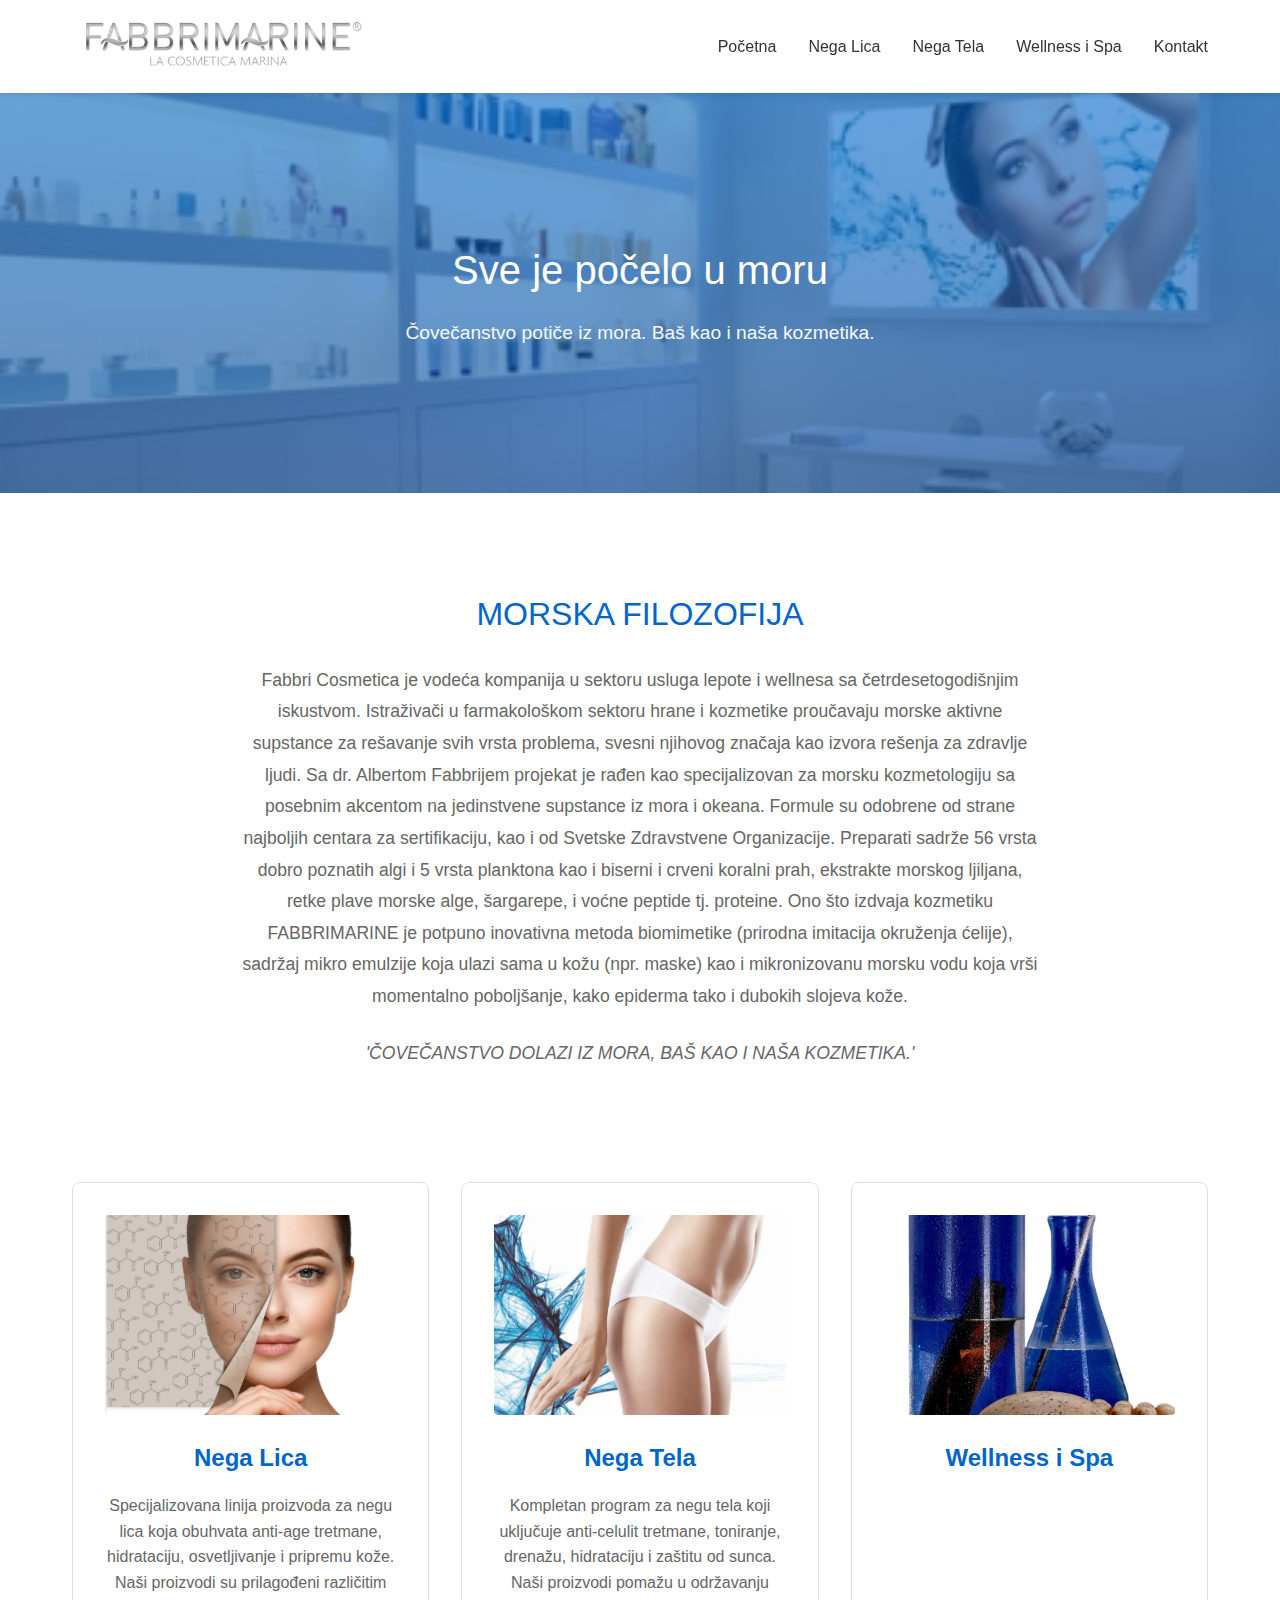
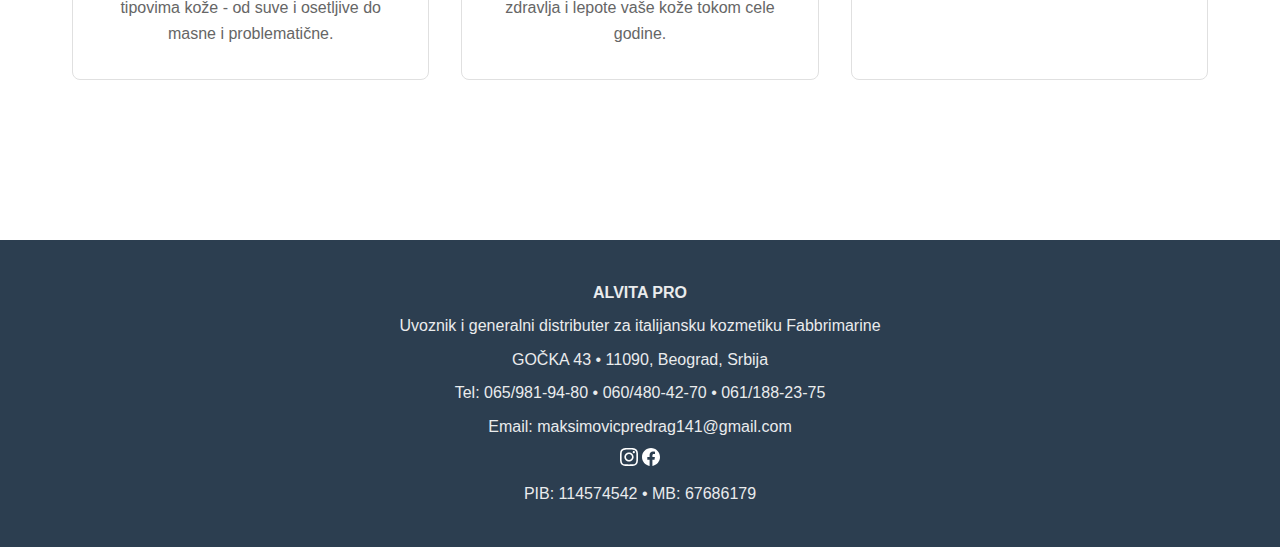
<file: index.html>
<!DOCTYPE html>
<html lang="sr">
<head>
    <meta charset="UTF-8">
    <meta name="viewport" content="width=device-width, initial-scale=1.0">
    <title>Fabbrimarine - Morska Kozmetika</title>
    <link rel="stylesheet" href="css/style.css">
</head>
<body>
    <header>
        <nav>
            <a href="index.html" class="logo"><img src="images/logo.png" alt="Fabbrimarine" style="height: 50px; width: auto;"></a>
            <button class="menu-toggle">☰</button>
            <ul class="nav-links">
                <li><a href="index.html">Početna</a></li>
                <li><a href="face.html">Nega Lica</a></li>
                <li><a href="body.html">Nega Tela</a></li>
                <li><a href="wellness.html">Wellness i Spa</a></li>
                <li><a href="contact.html">Kontakt</a></li>
            </ul>
        </nav>
    </header>

    <section class="hero" style="background-image: linear-gradient(rgba(0, 102, 204, 0.6), rgba(0, 68, 153, 0.6)), url('images/hero-marine.jpg'); background-size: cover; background-position: center;">
        <h1>Sve je počelo u moru</h1>
        <p>Čovečanstvo potiče iz mora. Baš kao i naša kozmetika.</p>
    </section>

    <main>
        <section class="philosophy">
            <h2>MORSKA FILOZOFIJA</h2>
            <p>
                Fabbri Cosmetica je vodeća kompanija u sektoru usluga lepote i wellnesa sa četrdesetogodišnjim iskustvom.
                Istraživači u farmakološkom sektoru hrane i kozmetike proučavaju morske aktivne supstance za rešavanje svih vrsta problema, svesni njihovog značaja kao izvora rešenja za zdravlje ljudi.
                Sa dr. Albertom Fabbrijem projekat je rađen kao specijalizovan za morsku kozmetologiju sa posebnim akcentom na jedinstvene supstance iz mora i okeana. Formule su odobrene od strane najboljih centara za sertifikaciju, kao i od Svetske Zdravstvene Organizacije. Preparati sadrže 56 vrsta dobro poznatih algi i 5 vrsta planktona kao i biserni i crveni koralni prah, ekstrakte morskog ljiljana, retke plave morske alge, šargarepe, i voćne peptide tj. proteine.
                Ono što izdvaja kozmetiku FABBRIMARINE je potpuno inovativna metoda biomimetike (prirodna imitacija okruženja ćelije), sadržaj mikro emulzije koja ulazi sama u kožu (npr. maske) kao i mikronizovanu morsku vodu koja vrši momentalno poboljšanje, kako epiderma tako i dubokih slojeva kože.
            </p>
            <br />
            <p>
                <em>'ČOVEČANSTVO DOLAZI IZ MORA, BAŠ KAO I NAŠA KOZMETIKA.'</em>
            </p>
        </section>

        <section class="categories">
            <a href="face.html" class="category-card">
                <img src="images/face.jpg" alt="Nega lica" style="width: 100%; height: 200px; object-fit: cover; border-radius: 4px; margin-bottom: 1rem;">
                <h3>Nega Lica</h3>
                <p>
                    Specijalizovana linija proizvoda za negu lica koja obuhvata anti-age tretmane, 
                    hidrataciju, osvetljivanje i pripremu kože. Naši proizvodi su prilagođeni različitim 
                    tipovima kože - od suve i osetljive do masne i problematične.
                </p>
            </a>

            <a href="body.html" class="category-card">
                <img src="images/body.jpg" alt="Nega tela" style="width: 100%; height: 200px; object-fit: cover; border-radius: 4px; margin-bottom: 1rem;">
                <h3>Nega Tela</h3>
                <p>
                    Kompletan program za negu tela koji uključuje anti-celulit tretmane, toniranje, 
                    drenažu, hidrataciju i zaštitu od sunca. Naši proizvodi pomažu u održavanju 
                    zdravlja i lepote vaše kože tokom cele godine.
                </p>
            </a>

            <a href="wellness.html" class="category-card">
                <img src="images/wellnes-spa.jpg" alt="Wellness i Spa" style="width: 100%; height: 200px; object-fit: cover; border-radius: 4px; margin-bottom: 1rem;">
                <h3>Wellness i Spa</h3>
            </a>
        </section>
    </main>

    <footer>
        <div class="footer-content">
            <p><strong>ALVITA PRO</strong></p>
            <p>Uvoznik i generalni distributer za italijansku kozmetiku Fabbrimarine</p>
            <p>GOČKA 43 • 11090, Beograd, Srbija</p>
            <p>Tel: 065/981-94-80 • 060/480-42-70 • 061/188-23-75</p>
            <p>Email: maksimovicpredrag141@gmail.com</p>
            <div class="footer-social">
                <a href="https://www.instagram.com/fabbrimarine_rs_bih_mne_mkd/" target="_blank" class="footer-social-link">
                    <svg width="18" height="18" viewBox="0 0 24 24" fill="currentColor">
                        <path d="M12 2.163c3.204 0 3.584.012 4.85.07 3.252.148 4.771 1.691 4.919 4.919.058 1.265.069 1.645.069 4.849 0 3.205-.012 3.584-.069 4.849-.149 3.225-1.664 4.771-4.919 4.919-1.266.058-1.644.07-4.85.07-3.204 0-3.584-.012-4.849-.07-3.26-.149-4.771-1.699-4.919-4.92-.058-1.265-.07-1.644-.07-4.849 0-3.204.013-3.583.07-4.849.149-3.227 1.664-4.771 4.919-4.919 1.266-.057 1.645-.069 4.849-.069zm0-2.163c-3.259 0-3.667.014-4.947.072-4.358.2-6.78 2.618-6.98 6.98-.059 1.281-.073 1.689-.073 4.948 0 3.259.014 3.668.072 4.948.2 4.358 2.618 6.78 6.98 6.98 1.281.058 1.689.072 4.948.072 3.259 0 3.668-.014 4.948-.072 4.354-.2 6.782-2.618 6.979-6.98.059-1.28.073-1.689.073-4.948 0-3.259-.014-3.667-.072-4.947-.196-4.354-2.617-6.78-6.979-6.98-1.281-.059-1.69-.073-4.949-.073zm0 5.838c-3.403 0-6.162 2.759-6.162 6.162s2.759 6.163 6.162 6.163 6.162-2.759 6.162-6.163c0-3.403-2.759-6.162-6.162-6.162zm0 10.162c-2.209 0-4-1.79-4-4 0-2.209 1.791-4 4-4s4 1.791 4 4c0 2.21-1.791 4-4 4zm6.406-11.845c-.796 0-1.441.645-1.441 1.44s.645 1.44 1.441 1.44c.795 0 1.439-.645 1.439-1.44s-.644-1.44-1.439-1.44z"/>
                    </svg>
                </a>
                <a href="https://www.facebook.com/predrag.maksimovic.3956" target="_blank" class="footer-social-link">
                    <svg width="18" height="18" viewBox="0 0 24 24" fill="currentColor">
                        <path d="M24 12.073c0-6.627-5.373-12-12-12s-12 5.373-12 12c0 5.99 4.388 10.954 10.125 11.854v-8.385H7.078v-3.47h3.047V9.43c0-3.007 1.792-4.669 4.533-4.669 1.312 0 2.686.235 2.686.235v2.953H15.83c-1.491 0-1.956.925-1.956 1.874v2.25h3.328l-.532 3.47h-2.796v8.385C19.612 23.027 24 18.062 24 12.073z"/>
                    </svg>
                </a>
            </div>
            <p>PIB: 114574542 • MB: 67686179</p>
        </div>
    </footer>

    <script src="js/main.js"></script>
</body>
</html>
</file>
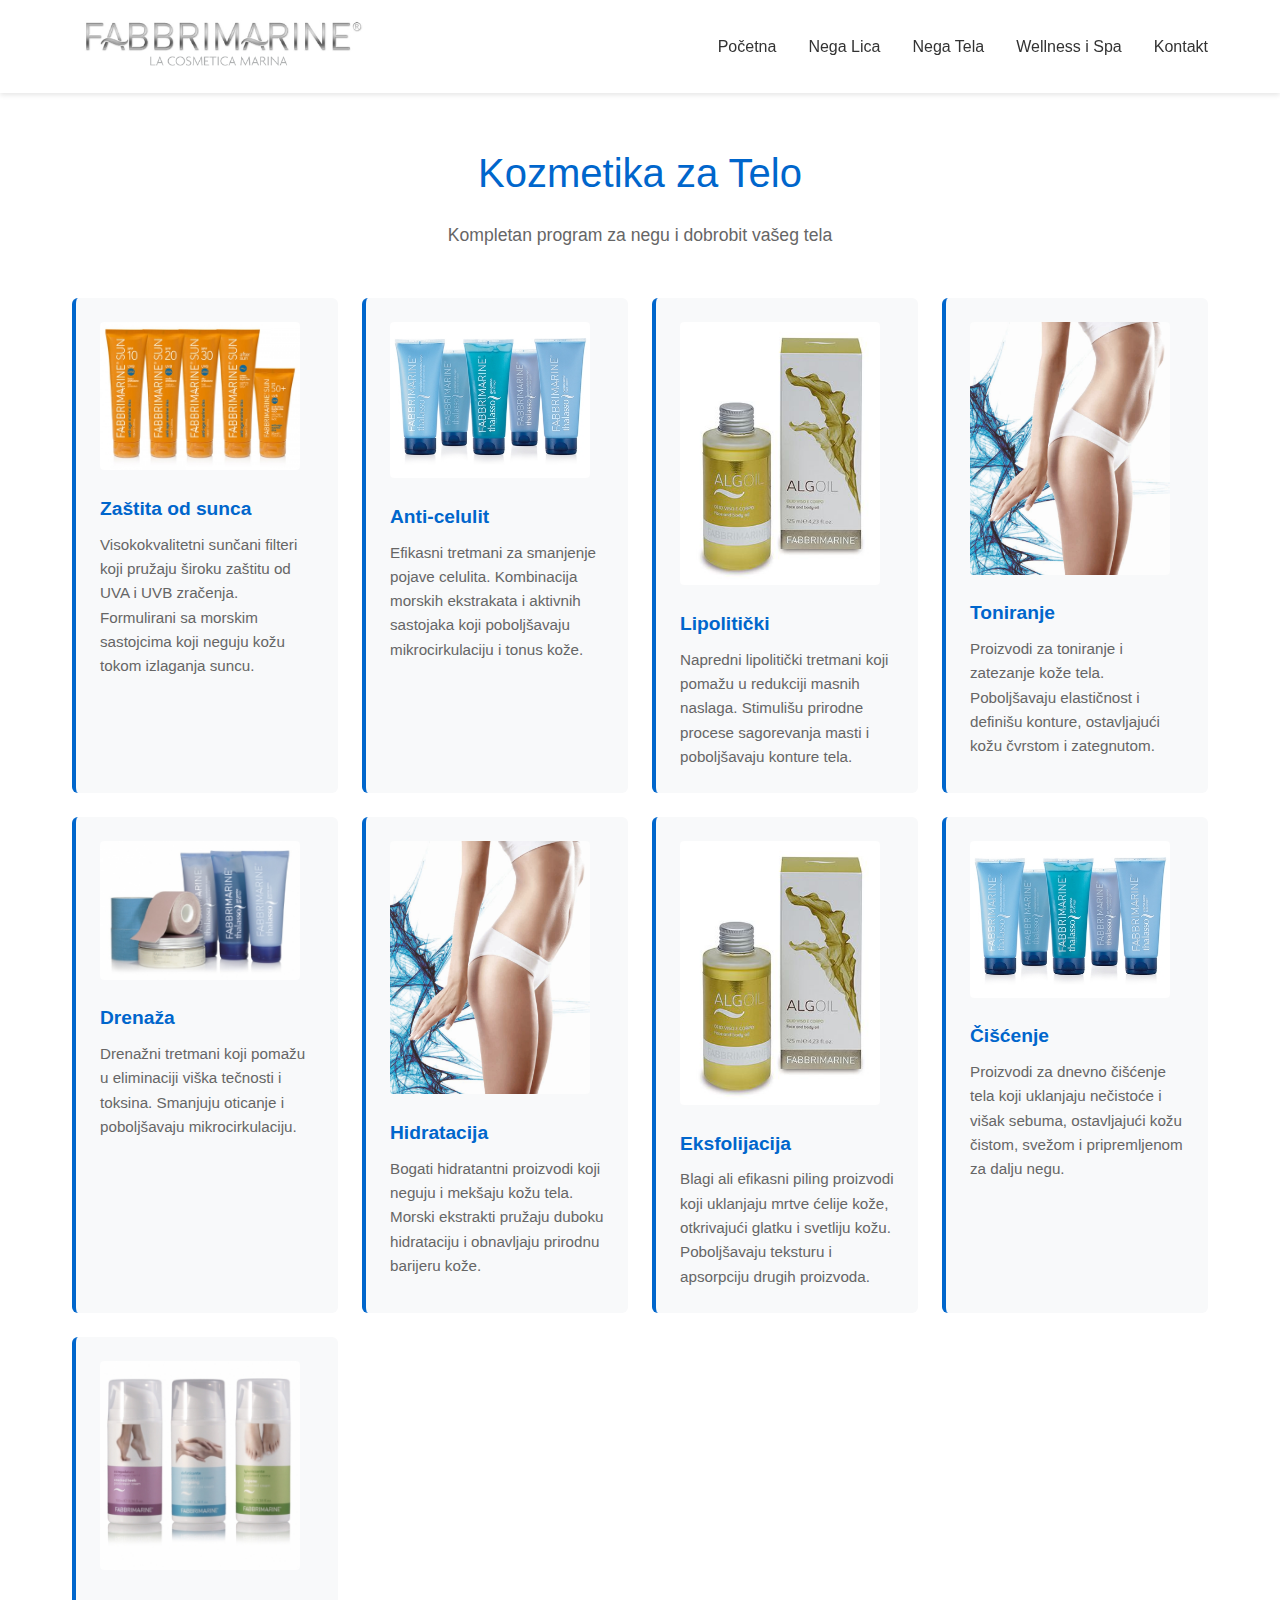
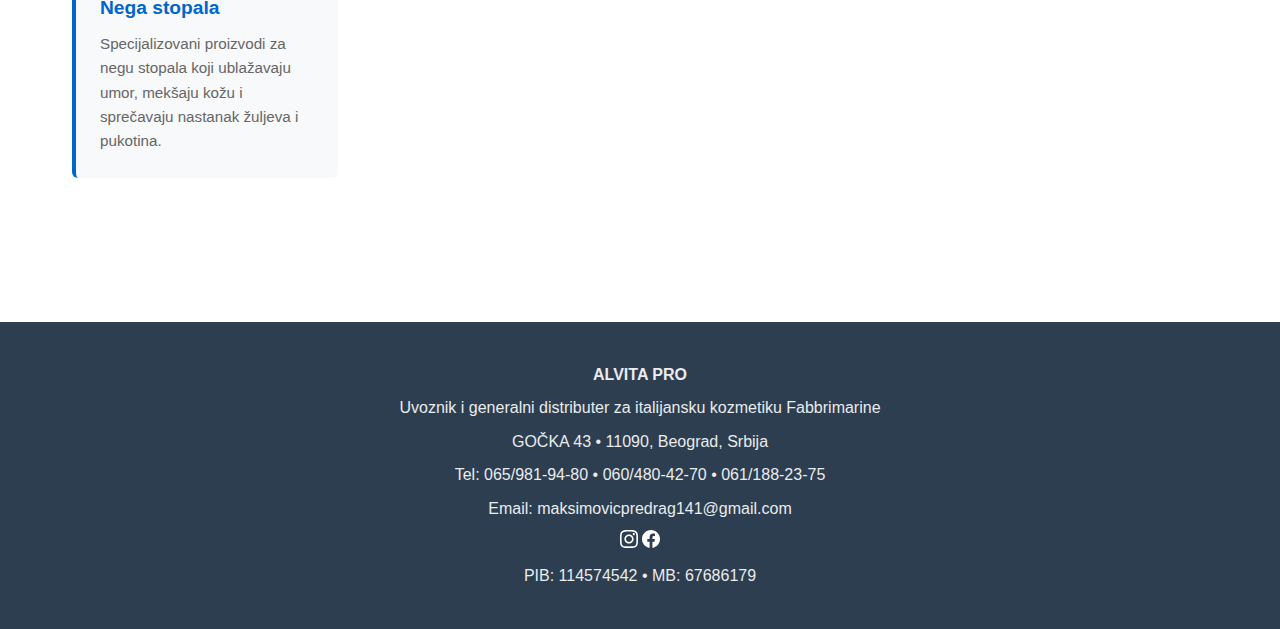
<file: body.html>
<!DOCTYPE html>
<html lang="sr">
<head>
    <meta charset="UTF-8">
    <meta name="viewport" content="width=device-width, initial-scale=1.0">
    <title>Nega Tela - Fabbrimarine</title>
    <link rel="stylesheet" href="css/style.css">
</head>
<body>
    <header>
        <nav>
            <a href="index.html" class="logo"><img src="images/logo.png" alt="Fabbrimarine" style="height: 50px; width: auto;"></a>
            <button class="menu-toggle">☰</button>
            <ul class="nav-links">
                <li><a href="index.html">Početna</a></li>
                <li><a href="face.html">Nega Lica</a></li>
                <li><a href="body.html">Nega Tela</a></li>
                <li><a href="wellness.html">Wellness i Spa</a></li>
                <li><a href="contact.html">Kontakt</a></li>
            </ul>
        </nav>
    </header>

    <main>
        <h1 class="page-title">Kozmetika za Telo</h1>
        <p class="page-subtitle">Kompletan program za negu i dobrobit vašeg tela</p>

        <div class="product-categories">
            <div class="product-category">
                <img src="images/body-sun.jpg" alt="Zaštita od sunca" style="width: 100%; max-width: 200px; height: auto; border-radius: 4px; margin-bottom: 1rem;">
                <h3>Zaštita od sunca</h3>
                <p>
                    Visokokvalitetni sunčani filteri koji pružaju široku zaštitu od UVA i UVB zračenja. 
                    Formulirani sa morskim sastojcima koji neguju kožu tokom izlaganja suncu.
                </p>
            </div>

            <div class="product-category">
                <img src="images/body-thalasso.jpg" alt="Anti-celulit" style="width: 100%; max-width: 200px; height: auto; border-radius: 4px; margin-bottom: 1rem;">
                <h3>Anti-celulit</h3>
                <p>
                    Efikasni tretmani za smanjenje pojave celulita. Kombinacija morskih ekstrakata i 
                    aktivnih sastojaka koji poboljšavaju mikrocirkulaciju i tonus kože.
                </p>
            </div>

            <div class="product-category">
                <img src="images/body-algoil.jpg" alt="Lipolitički" style="width: 100%; max-width: 200px; height: auto; border-radius: 4px; margin-bottom: 1rem;">
                <h3>Lipolitički</h3>
                <p>
                    Napredni lipolitički tretmani koji pomažu u redukciji masnih naslaga. 
                    Stimulišu prirodne procese sagorevanja masti i poboljšavaju konture tela.
                </p>
            </div>

            <div class="product-category">
                <img src="images/body-chronocare.jpg" alt="Toniranje" style="width: 100%; max-width: 200px; height: auto; border-radius: 4px; margin-bottom: 1rem;">
                <h3>Toniranje</h3>
                <p>
                    Proizvodi za toniranje i zatezanje kože tela. Poboljšavaju elastičnost i 
                    definišu konture, ostavljajući kožu čvrstom i zategnutom.
                </p>
            </div>

            <div class="product-category">
                <img src="images/body-thalataping.jpg" alt="Drenaža" style="width: 100%; max-width: 200px; height: auto; border-radius: 4px; margin-bottom: 1rem;">
                <h3>Drenaža</h3>
                <p>
                    Drenažni tretmani koji pomažu u eliminaciji viška tečnosti i toksina. 
                    Smanjuju oticanje i poboljšavaju mikrocirkulaciju.
                </p>
            </div>

            <div class="product-category">
                <img src="images/body-chronocare.jpg" alt="Hidratacija" style="width: 100%; max-width: 200px; height: auto; border-radius: 4px; margin-bottom: 1rem;">
                <h3>Hidratacija</h3>
                <p>
                    Bogati hidratantni proizvodi koji neguju i mekšaju kožu tela. 
                    Morski ekstrakti pružaju duboku hidrataciju i obnavljaju prirodnu barijeru kože.
                </p>
            </div>

            <div class="product-category">
                <img src="images/body-algoil.jpg" alt="Eksfolijacija" style="width: 100%; max-width: 200px; height: auto; border-radius: 4px; margin-bottom: 1rem;">
                <h3>Eksfolijacija</h3>
                <p>
                    Blagi ali efikasni piling proizvodi koji uklanjaju mrtve ćelije kože, 
                    otkrivajući glatku i svetliju kožu. Poboljšavaju teksturu i apsorpciju drugih proizvoda.
                </p>
            </div>

            <div class="product-category">
                <img src="images/body-thalasso.jpg" alt="Čišćenje" style="width: 100%; max-width: 200px; height: auto; border-radius: 4px; margin-bottom: 1rem;">
                <h3>Čišćenje</h3>
                <p>
                    Proizvodi za dnevno čišćenje tela koji uklanjaju nečistoće i višak sebuma, 
                    ostavljajući kožu čistom, svežom i pripremljenom za dalju negu.
                </p>
            </div>

            <div class="product-category">
                <img src="images/body-foot.jpg" alt="Nega stopala" style="width: 100%; max-width: 200px; height: auto; border-radius: 4px; margin-bottom: 1rem;">
                <h3>Nega stopala</h3>
                <p>
                    Specijalizovani proizvodi za negu stopala koji ublažavaju umor, mekšaju 
                    kožu i sprečavaju nastanak žuljeva i pukotina.
                </p>
            </div>
        </div>
    </main>

    <footer>
        <div class="footer-content">
            <p><strong>ALVITA PRO</strong></p>
            <p>Uvoznik i generalni distributer za italijansku kozmetiku Fabbrimarine</p>
            <p>GOČKA 43 • 11090, Beograd, Srbija</p>
            <p>Tel: 065/981-94-80 • 060/480-42-70 • 061/188-23-75</p>
            <p>Email: maksimovicpredrag141@gmail.com</p>
            <div class="footer-social">
                <a href="https://www.instagram.com/alvita_pro/" target="_blank" class="footer-social-link">
                    <svg width="18" height="18" viewBox="0 0 24 24" fill="currentColor">
                        <path d="M12 2.163c3.204 0 3.584.012 4.85.07 3.252.148 4.771 1.691 4.919 4.919.058 1.265.069 1.645.069 4.849 0 3.205-.012 3.584-.069 4.849-.149 3.225-1.664 4.771-4.919 4.919-1.266.058-1.644.07-4.85.07-3.204 0-3.584-.012-4.849-.07-3.26-.149-4.771-1.699-4.919-4.92-.058-1.265-.07-1.644-.07-4.849 0-3.204.013-3.583.07-4.849.149-3.227 1.664-4.771 4.919-4.919 1.266-.057 1.645-.069 4.849-.069zm0-2.163c-3.259 0-3.667.014-4.947.072-4.358.2-6.78 2.618-6.98 6.98-.059 1.281-.073 1.689-.073 4.948 0 3.259.014 3.668.072 4.948.2 4.358 2.618 6.78 6.98 6.98 1.281.058 1.689.072 4.948.072 3.259 0 3.668-.014 4.948-.072 4.354-.2 6.782-2.618 6.979-6.98.059-1.28.073-1.689.073-4.948 0-3.259-.014-3.667-.072-4.947-.196-4.354-2.617-6.78-6.979-6.98-1.281-.059-1.69-.073-4.949-.073zm0 5.838c-3.403 0-6.162 2.759-6.162 6.162s2.759 6.163 6.162 6.163 6.162-2.759 6.162-6.163c0-3.403-2.759-6.162-6.162-6.162zm0 10.162c-2.209 0-4-1.79-4-4 0-2.209 1.791-4 4-4s4 1.791 4 4c0 2.21-1.791 4-4 4zm6.406-11.845c-.796 0-1.441.645-1.441 1.44s.645 1.44 1.441 1.44c.795 0 1.439-.645 1.439-1.44s-.644-1.44-1.439-1.44z"/>
                    </svg>
                </a>
                <a href="https://www.facebook.com/predrag.maksimovic.3956" target="_blank" class="footer-social-link">
                    <svg width="18" height="18" viewBox="0 0 24 24" fill="currentColor">
                        <path d="M24 12.073c0-6.627-5.373-12-12-12s-12 5.373-12 12c0 5.99 4.388 10.954 10.125 11.854v-8.385H7.078v-3.47h3.047V9.43c0-3.007 1.792-4.669 4.533-4.669 1.312 0 2.686.235 2.686.235v2.953H15.83c-1.491 0-1.956.925-1.956 1.874v2.25h3.328l-.532 3.47h-2.796v8.385C19.612 23.027 24 18.062 24 12.073z"/>
                    </svg>
                </a>
            </div>
            <p>PIB: 114574542 • MB: 67686179</p>
        </div>
    </footer>

    <script src="js/main.js"></script>
</body>
</html>
</file>
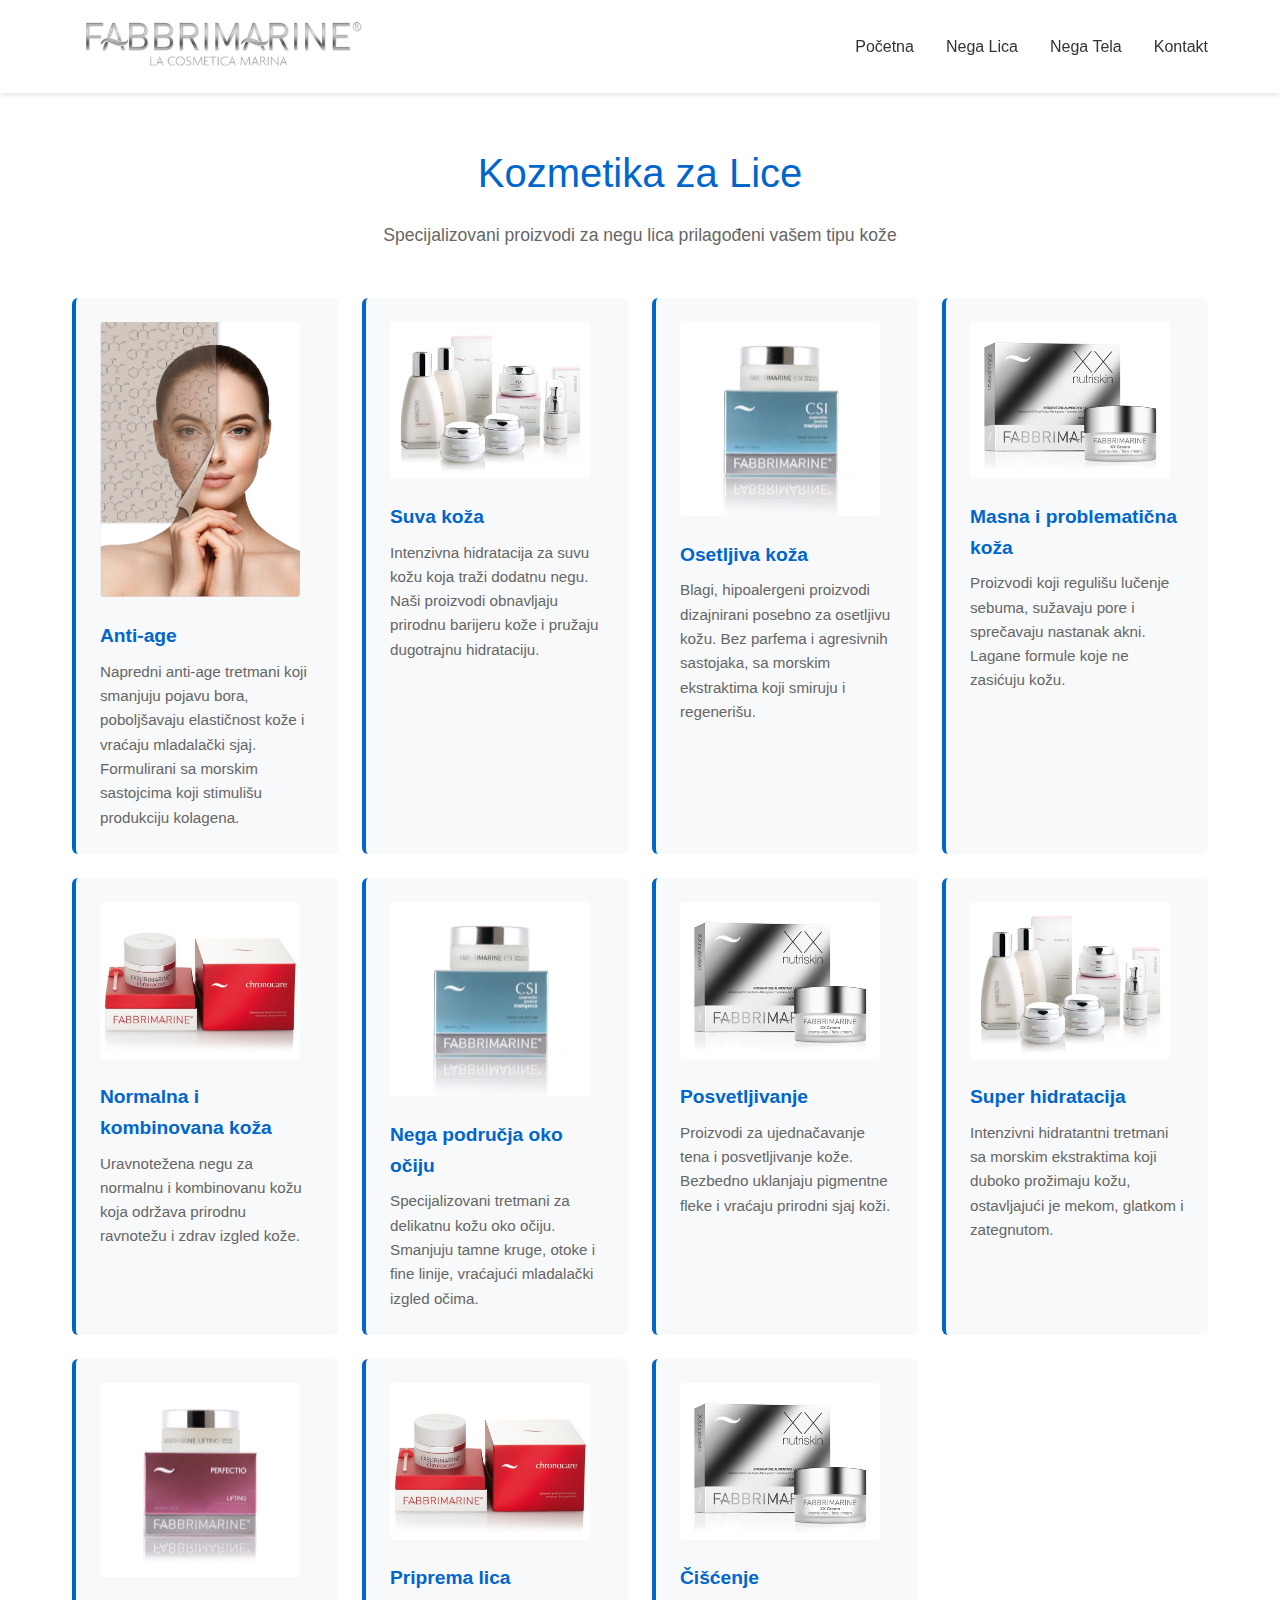
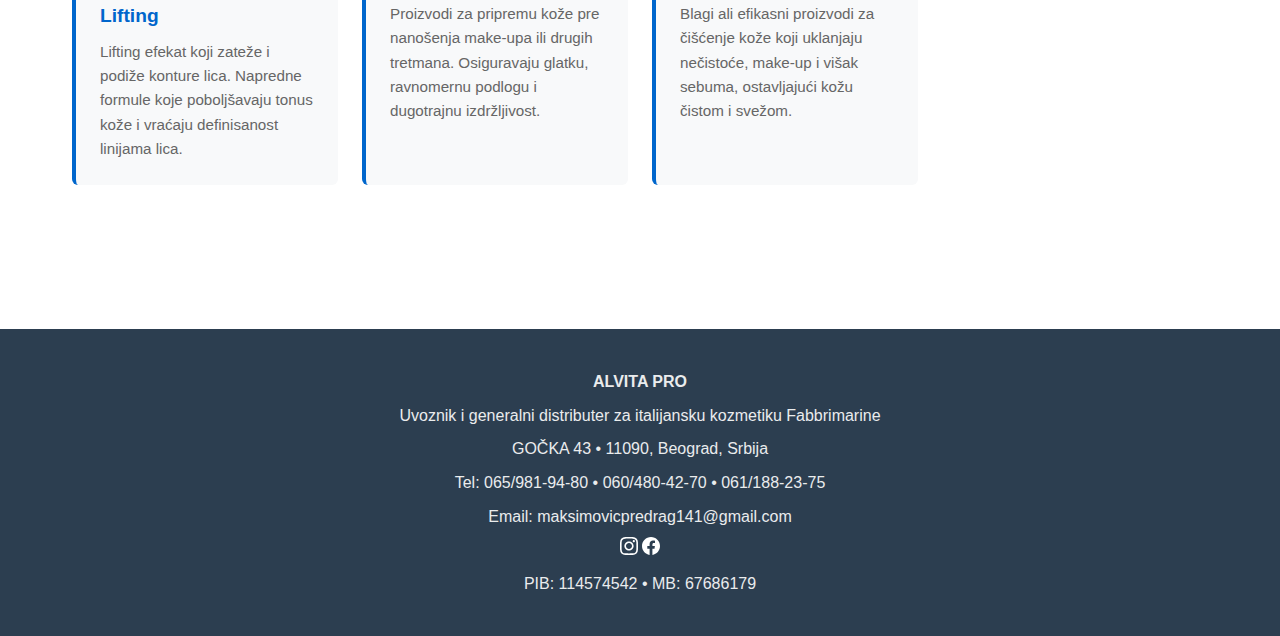
<file: face.html>
<!DOCTYPE html>
<html lang="sr">
<head>
    <meta charset="UTF-8">
    <meta name="viewport" content="width=device-width, initial-scale=1.0">
    <title>Nega Lica - Fabbrimarine</title>
    <link rel="stylesheet" href="css/style.css">
</head>
<body>
    <header>
        <nav>
            <a href="index.html" class="logo"><img src="images/logo.png" alt="Fabbrimarine" style="height: 50px; width: auto;"></a>
            <button class="menu-toggle">☰</button>
            <ul class="nav-links">
                <li><a href="index.html">Početna</a></li>
                <li><a href="face.html">Nega Lica</a></li>
                <li><a href="body.html">Nega Tela</a></li>
                <li><a href="contact.html">Kontakt</a></li>
            </ul>
        </nav>
    </header>

    <main>
        <h1 class="page-title">Kozmetika za Lice</h1>
        <p class="page-subtitle">Specijalizovani proizvodi za negu lica prilagođeni vašem tipu kože</p>

        <div class="product-categories">
            <div class="product-category">
                <img src="images/face-perfectio.jpg" alt="Anti-age" style="width: 100%; max-width: 200px; height: auto; border-radius: 4px; margin-bottom: 1rem;">
                <h3>Anti-age</h3>
                <p>
                    Napredni anti-age tretmani koji smanjuju pojavu bora, poboljšavaju elastičnost kože 
                    i vraćaju mladalački sjaj. Formulirani sa morskim sastojcima koji stimulišu produkciju kolagena.
                </p>
            </div>

            <div class="product-category">
                <img src="images/face-rivitalizzante.jpg" alt="Suva koža" style="width: 100%; max-width: 200px; height: auto; border-radius: 4px; margin-bottom: 1rem;">
                <h3>Suva koža</h3>
                <p>
                    Intenzivna hidratacija za suvu kožu koja traži dodatnu negu. Naši proizvodi obnavljaju 
                    prirodnu barijeru kože i pružaju dugotrajnu hidrataciju.
                </p>
            </div>

            <div class="product-category">
                <img src="images/face-csi.jpg" alt="Osetljiva koža" style="width: 100%; max-width: 200px; height: auto; border-radius: 4px; margin-bottom: 1rem;">
                <h3>Osetljiva koža</h3>
                <p>
                    Blagi, hipoalergeni proizvodi dizajnirani posebno za osetljivu kožu. Bez parfema i 
                    agresivnih sastojaka, sa morskim ekstraktima koji smiruju i regenerišu.
                </p>
            </div>

            <div class="product-category">
                <img src="images/face-xx.jpg" alt="Masna i problematična koža" style="width: 100%; max-width: 200px; height: auto; border-radius: 4px; margin-bottom: 1rem;">
                <h3>Masna i problematična koža</h3>
                <p>
                    Proizvodi koji regulišu lučenje sebuma, sužavaju pore i sprečavaju nastanak akni. 
                    Lagane formule koje ne zasićuju kožu.
                </p>
            </div>

            <div class="product-category">
                <img src="images/face-chronocare.jpg" alt="Normalna i kombinovana koža" style="width: 100%; max-width: 200px; height: auto; border-radius: 4px; margin-bottom: 1rem;">
                <h3>Normalna i kombinovana koža</h3>
                <p>
                    Uravnotežena negu za normalnu i kombinovanu kožu koja održava prirodnu ravnotežu 
                    i zdrav izgled kože.
                </p>
            </div>

            <div class="product-category">
                <img src="images/face-csi.jpg" alt="Nega područja oko očiju" style="width: 100%; max-width: 200px; height: auto; border-radius: 4px; margin-bottom: 1rem;">
                <h3>Nega područja oko očiju</h3>
                <p>
                    Specijalizovani tretmani za delikatnu kožu oko očiju. Smanjuju tamne kruge, 
                    otoke i fine linije, vraćajući mladalački izgled očima.
                </p>
            </div>

            <div class="product-category">
                <img src="images/face-xx.jpg" alt="Posvetljivanje" style="width: 100%; max-width: 200px; height: auto; border-radius: 4px; margin-bottom: 1rem;">
                <h3>Posvetljivanje</h3>
                <p>
                    Proizvodi za ujednačavanje tena i posvetljivanje kože. Bezbedno uklanjaju 
                    pigmentne fleke i vraćaju prirodni sjaj koži.
                </p>
            </div>

            <div class="product-category">
                <img src="images/face-rivitalizzante.jpg" alt="Super hidratacija" style="width: 100%; max-width: 200px; height: auto; border-radius: 4px; margin-bottom: 1rem;">
                <h3>Super hidratacija</h3>
                <p>
                    Intenzivni hidratantni tretmani sa morskim ekstraktima koji duboko prožimaju kožu, 
                    ostavljajući je mekom, glatkom i zategnutom.
                </p>
            </div>

            <div class="product-category">
                <img src="images/face-lifting.jpg" alt="Lifting" style="width: 100%; max-width: 200px; height: auto; border-radius: 4px; margin-bottom: 1rem;">
                <h3>Lifting</h3>
                <p>
                    Lifting efekat koji zateže i podiže konture lica. Napredne formule koje poboljšavaju 
                    tonus kože i vraćaju definisanost linijama lica.
                </p>
            </div>

            <div class="product-category">
                <img src="images/face-chronocare.jpg" alt="Priprema lica" style="width: 100%; max-width: 200px; height: auto; border-radius: 4px; margin-bottom: 1rem;">
                <h3>Priprema lica</h3>
                <p>
                    Proizvodi za pripremu kože pre nanošenja make-upa ili drugih tretmana. 
                    Osiguravaju glatku, ravnomernu podlogu i dugotrajnu izdržljivost.
                </p>
            </div>

            <div class="product-category">
                <img src="images/face-xx.jpg" alt="Čišćenje" style="width: 100%; max-width: 200px; height: auto; border-radius: 4px; margin-bottom: 1rem;">
                <h3>Čišćenje</h3>
                <p>
                    Blagi ali efikasni proizvodi za čišćenje kože koji uklanjaju nečistoće, 
                    make-up i višak sebuma, ostavljajući kožu čistom i svežom.
                </p>
            </div>
        </div>
    </main>

    <footer>
        <div class="footer-content">
            <p><strong>ALVITA PRO</strong></p>
            <p>Uvoznik i generalni distributer za italijansku kozmetiku Fabbrimarine</p>
            <p>GOČKA 43 • 11090, Beograd, Srbija</p>
            <p>Tel: 065/981-94-80 • 060/480-42-70 • 061/188-23-75</p>
            <p>Email: maksimovicpredrag141@gmail.com</p>
            <div class="footer-social">
                <a href="https://www.instagram.com/alvita_pro/" target="_blank" class="footer-social-link">
                    <svg width="18" height="18" viewBox="0 0 24 24" fill="currentColor">
                        <path d="M12 2.163c3.204 0 3.584.012 4.85.07 3.252.148 4.771 1.691 4.919 4.919.058 1.265.069 1.645.069 4.849 0 3.205-.012 3.584-.069 4.849-.149 3.225-1.664 4.771-4.919 4.919-1.266.058-1.644.07-4.85.07-3.204 0-3.584-.012-4.849-.07-3.26-.149-4.771-1.699-4.919-4.92-.058-1.265-.07-1.644-.07-4.849 0-3.204.013-3.583.07-4.849.149-3.227 1.664-4.771 4.919-4.919 1.266-.057 1.645-.069 4.849-.069zm0-2.163c-3.259 0-3.667.014-4.947.072-4.358.2-6.78 2.618-6.98 6.98-.059 1.281-.073 1.689-.073 4.948 0 3.259.014 3.668.072 4.948.2 4.358 2.618 6.78 6.98 6.98 1.281.058 1.689.072 4.948.072 3.259 0 3.668-.014 4.948-.072 4.354-.2 6.782-2.618 6.979-6.98.059-1.28.073-1.689.073-4.948 0-3.259-.014-3.667-.072-4.947-.196-4.354-2.617-6.78-6.979-6.98-1.281-.059-1.69-.073-4.949-.073zm0 5.838c-3.403 0-6.162 2.759-6.162 6.162s2.759 6.163 6.162 6.163 6.162-2.759 6.162-6.163c0-3.403-2.759-6.162-6.162-6.162zm0 10.162c-2.209 0-4-1.79-4-4 0-2.209 1.791-4 4-4s4 1.791 4 4c0 2.21-1.791 4-4 4zm6.406-11.845c-.796 0-1.441.645-1.441 1.44s.645 1.44 1.441 1.44c.795 0 1.439-.645 1.439-1.44s-.644-1.44-1.439-1.44z"/>
                    </svg>
                </a>
                <a href="https://www.facebook.com/predrag.maksimovic.3956" target="_blank" class="footer-social-link">
                    <svg width="18" height="18" viewBox="0 0 24 24" fill="currentColor">
                        <path d="M24 12.073c0-6.627-5.373-12-12-12s-12 5.373-12 12c0 5.99 4.388 10.954 10.125 11.854v-8.385H7.078v-3.47h3.047V9.43c0-3.007 1.792-4.669 4.533-4.669 1.312 0 2.686.235 2.686.235v2.953H15.83c-1.491 0-1.956.925-1.956 1.874v2.25h3.328l-.532 3.47h-2.796v8.385C19.612 23.027 24 18.062 24 12.073z"/>
                    </svg>
                </a>
            </div>
            <p>PIB: 114574542 • MB: 67686179</p>
        </div>
    </footer>

    <script src="js/main.js"></script>
</body>
</html>
</file>
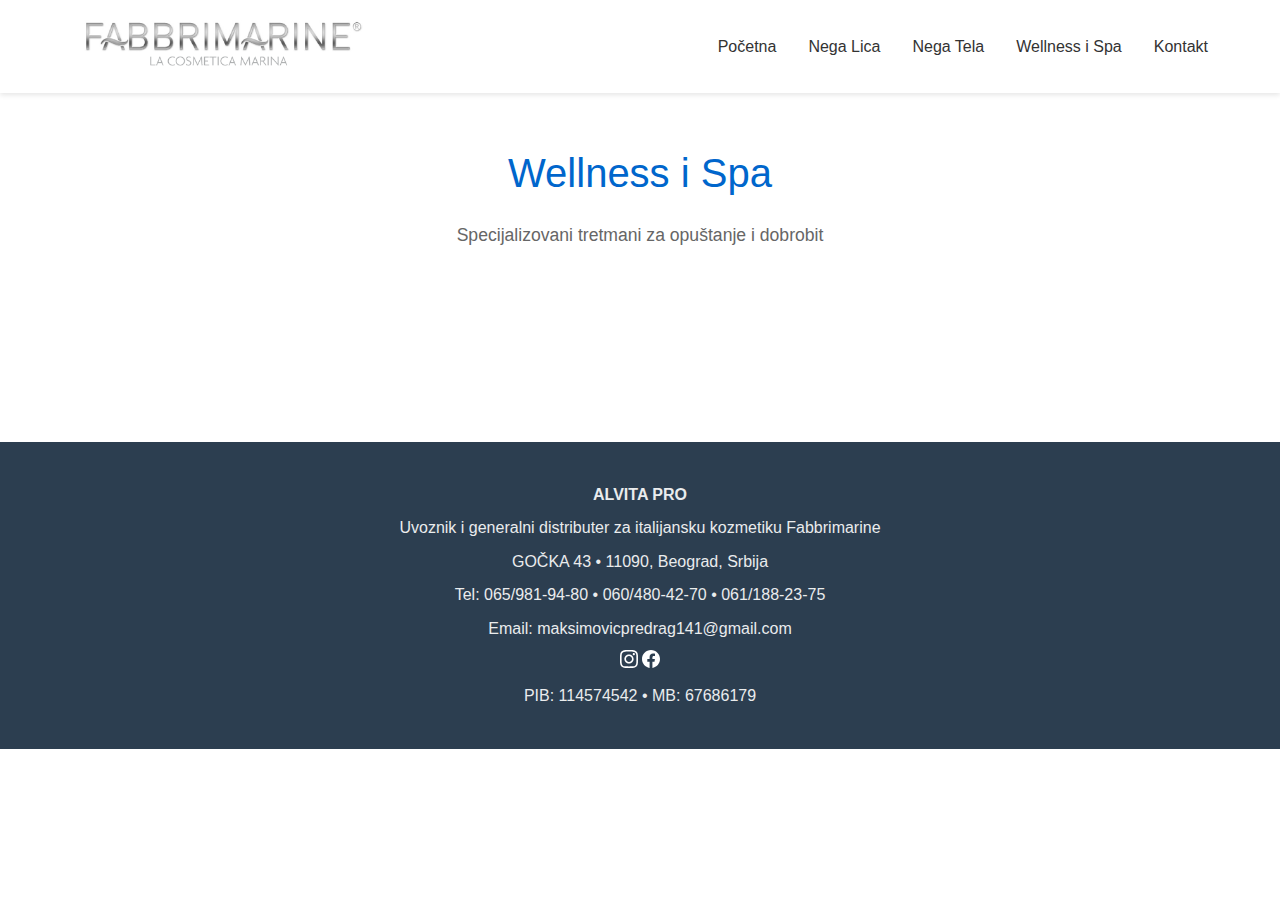
<file: wellness.html>
<!DOCTYPE html>
<html lang="sr">
<head>
    <meta charset="UTF-8">
    <meta name="viewport" content="width=device-width, initial-scale=1.0">
    <title>Wellness i Spa - Fabbrimarine</title>
    <link rel="stylesheet" href="css/style.css">
</head>
<body>
    <header>
        <nav>
            <a href="index.html" class="logo"><img src="images/logo.png" alt="Fabbrimarine" style="height: 50px; width: auto;"></a>
            <button class="menu-toggle">☰</button>
            <ul class="nav-links">
                <li><a href="index.html">Početna</a></li>
                <li><a href="face.html">Nega Lica</a></li>
                <li><a href="body.html">Nega Tela</a></li>
                <li><a href="wellness.html">Wellness i Spa</a></li>
                <li><a href="contact.html">Kontakt</a></li>
            </ul>
        </nav>
    </header>

    <main>
        <h1 class="page-title">Wellness i Spa</h1>
        <p class="page-subtitle">Specijalizovani tretmani za opuštanje i dobrobit</p>

        <div class="product-categories">
            <!-- Content will be added here -->
        </div>
    </main>

    <footer>
        <div class="footer-content">
            <p><strong>ALVITA PRO</strong></p>
            <p>Uvoznik i generalni distributer za italijansku kozmetiku Fabbrimarine</p>
            <p>GOČKA 43 • 11090, Beograd, Srbija</p>
            <p>Tel: 065/981-94-80 • 060/480-42-70 • 061/188-23-75</p>
            <p>Email: maksimovicpredrag141@gmail.com</p>
            <div class="footer-social">
                <a href="https://www.instagram.com/fabbrimarine_rs_bih_mne_mkd/" target="_blank" class="footer-social-link">
                    <svg width="18" height="18" viewBox="0 0 24 24" fill="currentColor">
                        <path d="M12 2.163c3.204 0 3.584.012 4.85.07 3.252.148 4.771 1.691 4.919 4.919.058 1.265.069 1.645.069 4.849 0 3.205-.012 3.584-.069 4.849-.149 3.225-1.664 4.771-4.919 4.919-1.266.058-1.644.07-4.85.07-3.204 0-3.584-.012-4.849-.07-3.26-.149-4.771-1.699-4.919-4.92-.058-1.265-.07-1.644-.07-4.849 0-3.204.013-3.583.07-4.849.149-3.227 1.664-4.771 4.919-4.919 1.266-.057 1.645-.069 4.849-.069zm0-2.163c-3.259 0-3.667.014-4.947.072-4.358.2-6.78 2.618-6.98 6.98-.059 1.281-.073 1.689-.073 4.948 0 3.259.014 3.668.072 4.948.2 4.358 2.618 6.78 6.98 6.98 1.281.058 1.689.072 4.948.072 3.259 0 3.668-.014 4.948-.072 4.354-.2 6.782-2.618 6.979-6.98.059-1.28.073-1.689.073-4.948 0-3.259-.014-3.667-.072-4.947-.196-4.354-2.617-6.78-6.979-6.98-1.281-.059-1.69-.073-4.949-.073zm0 5.838c-3.403 0-6.162 2.759-6.162 6.162s2.759 6.163 6.162 6.163 6.162-2.759 6.162-6.163c0-3.403-2.759-6.162-6.162-6.162zm0 10.162c-2.209 0-4-1.79-4-4 0-2.209 1.791-4 4-4s4 1.791 4 4c0 2.21-1.791 4-4 4zm6.406-11.845c-.796 0-1.441.645-1.441 1.44s.645 1.44 1.441 1.44c.795 0 1.439-.645 1.439-1.44s-.644-1.44-1.439-1.44z"/>
                    </svg>
                </a>
                <a href="https://www.facebook.com/predrag.maksimovic.3956" target="_blank" class="footer-social-link">
                    <svg width="18" height="18" viewBox="0 0 24 24" fill="currentColor">
                        <path d="M24 12.073c0-6.627-5.373-12-12-12s-12 5.373-12 12c0 5.99 4.388 10.954 10.125 11.854v-8.385H7.078v-3.47h3.047V9.43c0-3.007 1.792-4.669 4.533-4.669 1.312 0 2.686.235 2.686.235v2.953H15.83c-1.491 0-1.956.925-1.956 1.874v2.25h3.328l-.532 3.47h-2.796v8.385C19.612 23.027 24 18.062 24 12.073z"/>
                    </svg>
                </a>
            </div>
            <p>PIB: 114574542 • MB: 67686179</p>
        </div>
    </footer>

    <script src="js/main.js"></script>
</body>
</html>
</file>
<file: css/style.css>
/* Fabbrimarine - Marine Cosmetics Styling */

* {
    margin: 0;
    padding: 0;
    box-sizing: border-box;
}

body {
    font-family: -apple-system, BlinkMacSystemFont, 'Segoe UI', Roboto, 'Helvetica Neue', Arial, sans-serif;
    line-height: 1.6;
    color: #333;
    background-color: #fff;
}

/* Header and Navigation */
header {
    background-color: #fff;
    box-shadow: 0 2px 5px rgba(0,0,0,0.1);
    position: sticky;
    top: 0;
    z-index: 1000;
    padding: 1rem 0;
}

nav {
    max-width: 1200px;
    margin: 0 auto;
    padding: 0 2rem;
    display: flex;
    justify-content: space-between;
    align-items: center;
}

.logo {
    font-size: 1.5rem;
    font-weight: bold;
    color: #0066cc;
    text-decoration: none;
}

.nav-links {
    display: flex;
    list-style: none;
    gap: 2rem;
}

.nav-links a {
    text-decoration: none;
    color: #333;
    font-weight: 500;
    transition: color 0.3s;
}

.nav-links a:hover {
    color: #0066cc;
}

/* Mobile Menu Toggle */
.menu-toggle {
    display: none;
    background: none;
    border: none;
    font-size: 1.5rem;
    cursor: pointer;
    color: #333;
}

/* Hero Section */
.hero {
    background: linear-gradient(135deg, #0066cc 0%, #004499 100%);
    color: #fff;
    padding: 4rem 2rem;
    text-align: center;
    min-height: 400px;
    display: flex;
    flex-direction: column;
    justify-content: center;
    align-items: center;
}

.hero h1 {
    font-size: 2.5rem;
    margin-bottom: 1rem;
    font-weight: 300;
}

.hero p {
    font-size: 1.2rem;
    max-width: 800px;
    margin: 0 auto;
    opacity: 0.95;
}

/* Main Content */
main {
    max-width: 1200px;
    margin: 0 auto;
    padding: 3rem 2rem;
}

/* Philosophy Section */
.philosophy {
    text-align: center;
    margin-bottom: 4rem;
    padding: 3rem 0;
}

.philosophy h2 {
    font-size: 2rem;
    color: #0066cc;
    margin-bottom: 1.5rem;
    font-weight: 300;
}

.philosophy p {
    font-size: 1.1rem;
    max-width: 800px;
    margin: 0 auto;
    color: #666;
    line-height: 1.8;
}

/* Category Cards */
.categories {
    display: grid;
    grid-template-columns: repeat(auto-fit, minmax(300px, 1fr));
    gap: 2rem;
    margin: 3rem 0;
}

.category-card {
    background: #fff;
    border: 1px solid #e0e0e0;
    border-radius: 8px;
    padding: 2rem;
    text-align: center;
    transition: transform 0.3s, box-shadow 0.3s;
    text-decoration: none;
    color: inherit;
    display: block;
}

.category-card:hover {
    transform: translateY(-5px);
    box-shadow: 0 5px 20px rgba(0,0,0,0.1);
}

.category-card h3 {
    font-size: 1.5rem;
    color: #0066cc;
    margin-bottom: 1rem;
}

.category-card p {
    color: #666;
    line-height: 1.6;
}

/* Product Categories List */
.product-categories {
    display: grid;
    grid-template-columns: repeat(auto-fit, minmax(250px, 1fr));
    gap: 1.5rem;
    margin: 2rem 0;
}

.product-category {
    background: #f8f9fa;
    padding: 1.5rem;
    border-radius: 6px;
    border-left: 4px solid #0066cc;
}

.product-category h3 {
    color: #0066cc;
    margin-bottom: 0.5rem;
    font-size: 1.2rem;
}

.product-category p {
    color: #666;
    font-size: 0.95rem;
    line-height: 1.6;
}

/* Page Title */
.page-title {
    font-size: 2.5rem;
    color: #0066cc;
    margin-bottom: 1rem;
    font-weight: 300;
    text-align: center;
}

.page-subtitle {
    text-align: center;
    color: #666;
    margin-bottom: 3rem;
    font-size: 1.1rem;
}

/* Contact Section */
.contact-info {
    background: #f8f9fa;
    padding: 2rem;
    border-radius: 8px;
    margin: 2rem 0;
}

.contact-info h3 {
    color: #0066cc;
    margin-bottom: 1rem;
}

.contact-info p {
    margin: 0.5rem 0;
    color: #333;
}

.contact-info a {
    color: #0066cc;
    text-decoration: none;
}

.contact-info a:hover {
    text-decoration: underline;
}

/* Footer */
footer {
    background-color: #2c3e50;
    color: #fff;
    padding: 2rem;
    text-align: center;
    margin-top: 4rem;
}

.footer-content {
    max-width: 1200px;
    margin: 0 auto;
}

.footer-content p {
    margin: 0.5rem 0;
    opacity: 0.9;
}

.footer-content a {
    color: #fff;
    text-decoration: none;
}

.footer-content a:hover {
    text-decoration: underline;
}

/* Responsive Design */
@media (max-width: 768px) {
    .menu-toggle {
        display: block;
    }

    .nav-links {
        display: none;
        position: absolute;
        top: 100%;
        left: 0;
        right: 0;
        background: #fff;
        flex-direction: column;
        padding: 1rem;
        box-shadow: 0 2px 5px rgba(0,0,0,0.1);
    }

    .nav-links.active {
        display: flex;
    }

    .hero h1 {
        font-size: 2rem;
    }

    .hero p {
        font-size: 1rem;
    }

    .categories {
        grid-template-columns: 1fr;
    }

    .product-categories {
        grid-template-columns: 1fr;
    }

    .page-title {
        font-size: 2rem;
    }

    nav {
        padding: 0 1rem;
    }

    main {
        padding: 2rem 1rem;
    }
}
</file>
